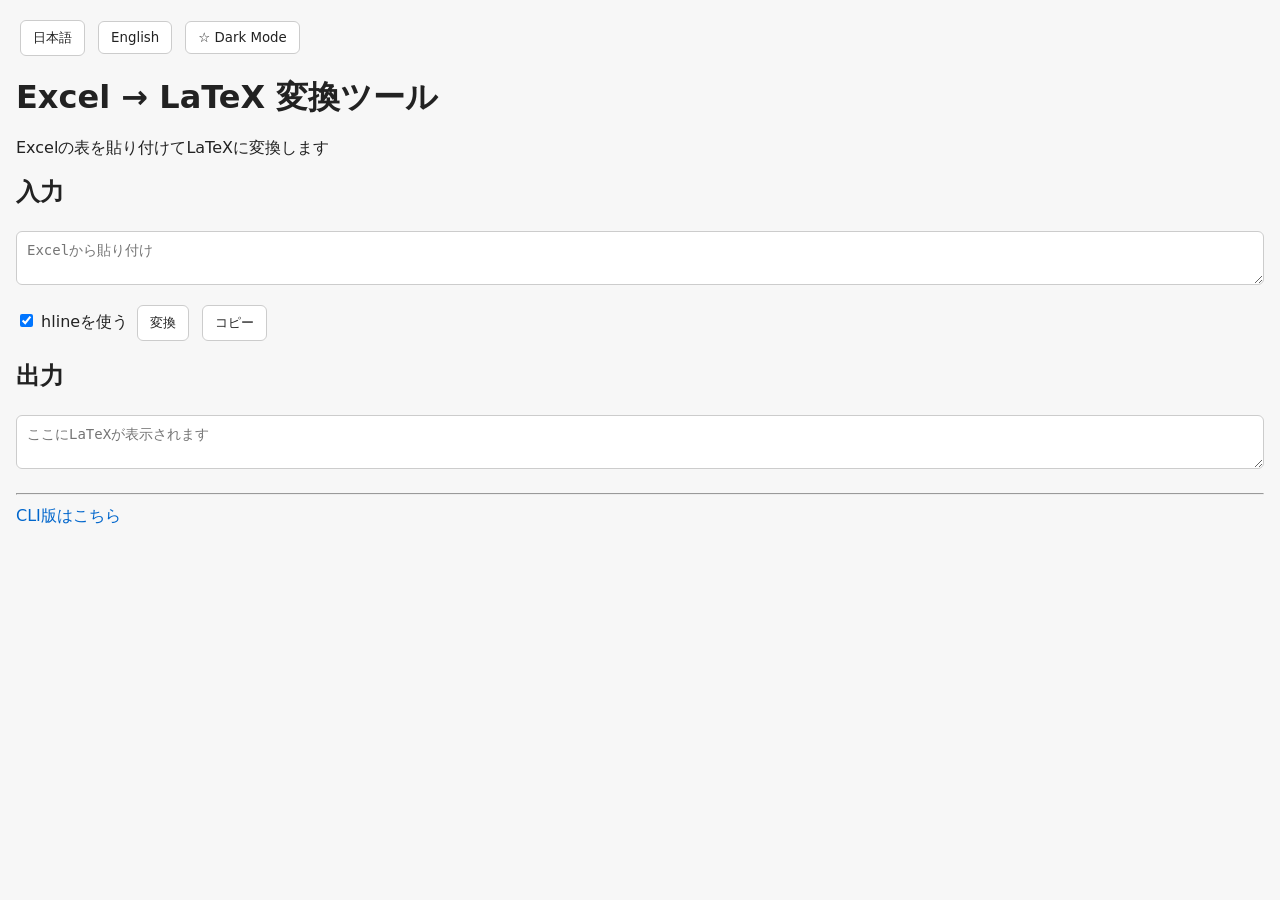
<file: docs/index.html>
<!DOCTYPE html>
<html lang="ja">
<head>
  <meta charset="UTF-8">
  <title>Excel to LaTeX</title>
  <link rel="stylesheet" href="style.css">
  <meta name="viewport" content="width=device-width, initial-scale=1.0">
</head>
<body>

<div>
  <button onclick="setLang('ja')">日本語</button>
  <button onclick="setLang('en')">English</button>

  <button onclick="toggleDark()"> ☆ Dark Mode</button>
</div>

<h1 data-ja="Excel → LaTeX 変換ツール" data-en="Excel to LaTeX Converter"></h1>

<p data-ja="Excelの表を貼り付けてLaTeXに変換します"
   data-en="Paste Excel table and convert to LaTeX"></p>

<h2 data-ja="入力" data-en="Input"></h2>

<textarea id="input"
  placeholder="Paste from Excel"
  data-ja-placeholder="Excelから貼り付け"
  data-en-placeholder="Paste from Excel">
</textarea>

<label>
  <input type="checkbox" id="useHline" checked>
  <span data-ja="hlineを使う" data-en="Use \hline">
    Use \hline
  </span>
</label>

<button id="convertBtn" data-ja="変換" data-en="Convert">
  Convert
</button>

<button id="copyBtn" data-ja="コピー" data-en="Copy">
  Copy
</button>

<h2 data-ja="出力" data-en="Output"></h2>

<textarea id="output"
  readonly
  placeholder="LaTeX output will appear here"
  data-ja-placeholder="ここにLaTeXが表示されます"
  data-en-placeholder="LaTeX output will appear here">
</textarea>

<hr>

<a href="./cli.html"
   data-ja="CLI版はこちら"
   data-en="Go to CLI version">
  CLI version
</a>

<script src="script.js"></script>

<script>
let lang = "ja";

function setLang(l) {
  lang = l;

  document.querySelectorAll("[data-ja]").forEach(el => {
    el.textContent = el.getAttribute("data-" + lang);
  });

  document.querySelectorAll("textarea").forEach(el => {
    if (lang === "ja" && el.dataset.jaPlaceholder) {
      el.placeholder = el.dataset.jaPlaceholder;
    } else if (lang === "en" && el.dataset.enPlaceholder) {
      el.placeholder = el.dataset.enPlaceholder;
    }
  });
}

function toggleDark() {
  document.body.classList.toggle("dark");
  localStorage.setItem(
    "dark",
    document.body.classList.contains("dark") ? "1" : "0"
  );
}

if (localStorage.getItem("dark") === "1") {
  document.body.classList.add("dark");
}

setLang("ja");
</script>

</body>
</html>
</file>
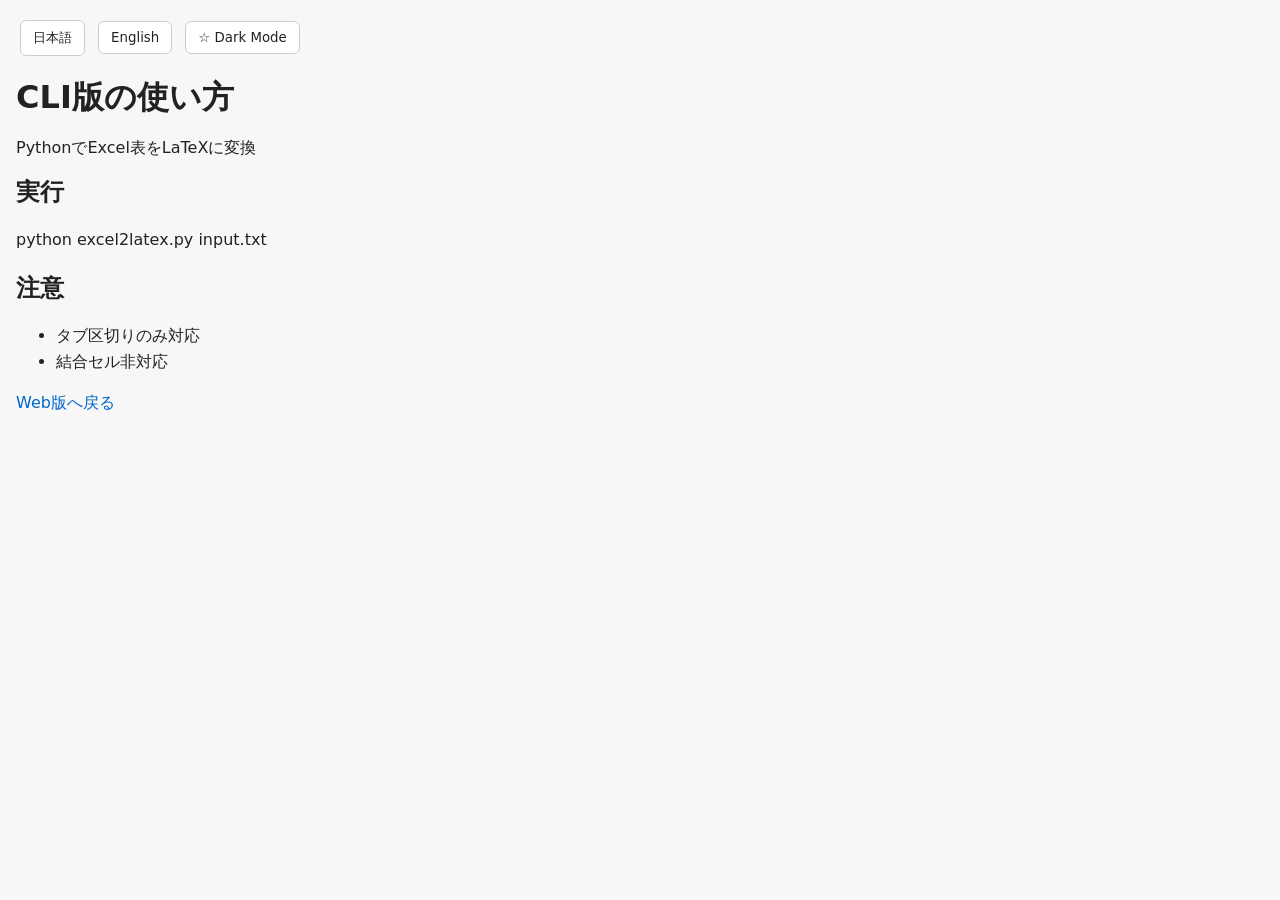
<file: docs/cli.html>
<!DOCTYPE html>
<html lang="ja">
<head>
  <meta charset="UTF-8">
  <title>Excel2LaTeX CLI</title>
  <link rel="stylesheet" href="style.css">
  <meta name="viewport" content="width=device-width, initial-scale=1.0">
</head>
<body>

<div>
  <button onclick="setLang('ja')">日本語</button>
  <button onclick="setLang('en')">English</button>

  <button onclick="toggleDark()"> ☆ Dark Mode</button>
</div>

<h1 data-ja="CLI版の使い方" data-en="CLI Usage"></h1>

<p data-ja="PythonでExcel表をLaTeXに変換"
   data-en="Convert Excel tables using Python"></p>

<h2 data-ja="実行" data-en="Run"></h2>

<pre>
python excel2latex.py input.txt
</pre>

<h2 data-ja="注意" data-en="Notes"></h2>

<ul>
  <li data-ja="タブ区切りのみ対応" data-en="Only tab-separated input"></li>
  <li data-ja="結合セル非対応" data-en="Merged cells not supported"></li>
</ul>

<a href="./index.html"
   data-ja="Web版へ戻る"
   data-en="Back to Web">
  Web版へ戻る
</a>

<script>
let lang = "ja";

function setLang(l) {
  lang = l;
  document.querySelectorAll("[data-ja]").forEach(el => {
    el.textContent = el.getAttribute("data-" + lang);
  });
}

function toggleDark() {
  document.body.classList.toggle("dark");
  localStorage.setItem(
    "dark",
    document.body.classList.contains("dark") ? "1" : "0"
  );
}

if (localStorage.getItem("dark") === "1") {
  document.body.classList.add("dark");
}

setLang("ja");
</script>

</body>
</html>
</file>
<file: docs/style.css>
:root {
  --bg: #f7f7f7;
  --text: #222;
  --border: #ccc;
  --button-bg: #ffffff;
  --button-hover: #eeeeee;
  --link: #0066cc;
  --textarea-bg: #ffffff;
}

body.dark {
  --bg: #121212;
  --text: #eaeaea;
  --border: #333;
  --button-bg: #1e1e1e;
  --button-hover: #2a2a2a;
  --link: #4ea1ff;
  --textarea-bg: #1a1a1a;
}

* {
  box-sizing: border-box;
  font-family: system-ui, -apple-system, "Segoe UI", sans-serif;
}

body {
  margin: 0;
  padding: 16px;
  background: var(--bg);
  color: var(--text);
  line-height: 1.6;
  transition: 0.2s ease;
}

h1, h2, p {
  margin: 12px 0;
}

button {
  margin: 4px;
  padding: 8px 12px;
  border: 1px solid var(--border);
  background: var(--button-bg);
  color: var(--text);
  border-radius: 6px;
  cursor: pointer;
}

button:hover {
  background: var(--button-hover);
}

textarea {
  width: 100%;
  padding: 10px;
  margin: 8px 0;
  border: 1px solid var(--border);
  border-radius: 6px;
  background: var(--textarea-bg);
  color: var(--text);
  font-family: monospace;
  font-size: 14px;
  resize: vertical;
}

a {
  color: var(--link);
  text-decoration: none;
}

a:hover {
  text-decoration: underline;
}

@media (max-width: 768px) {
  button {
    width: 100%;
    margin: 6px 0;
  }
}

@media (max-width: 480px) {
  h1 { font-size: 20px; }
  h2 { font-size: 16px; }
}
</file>
